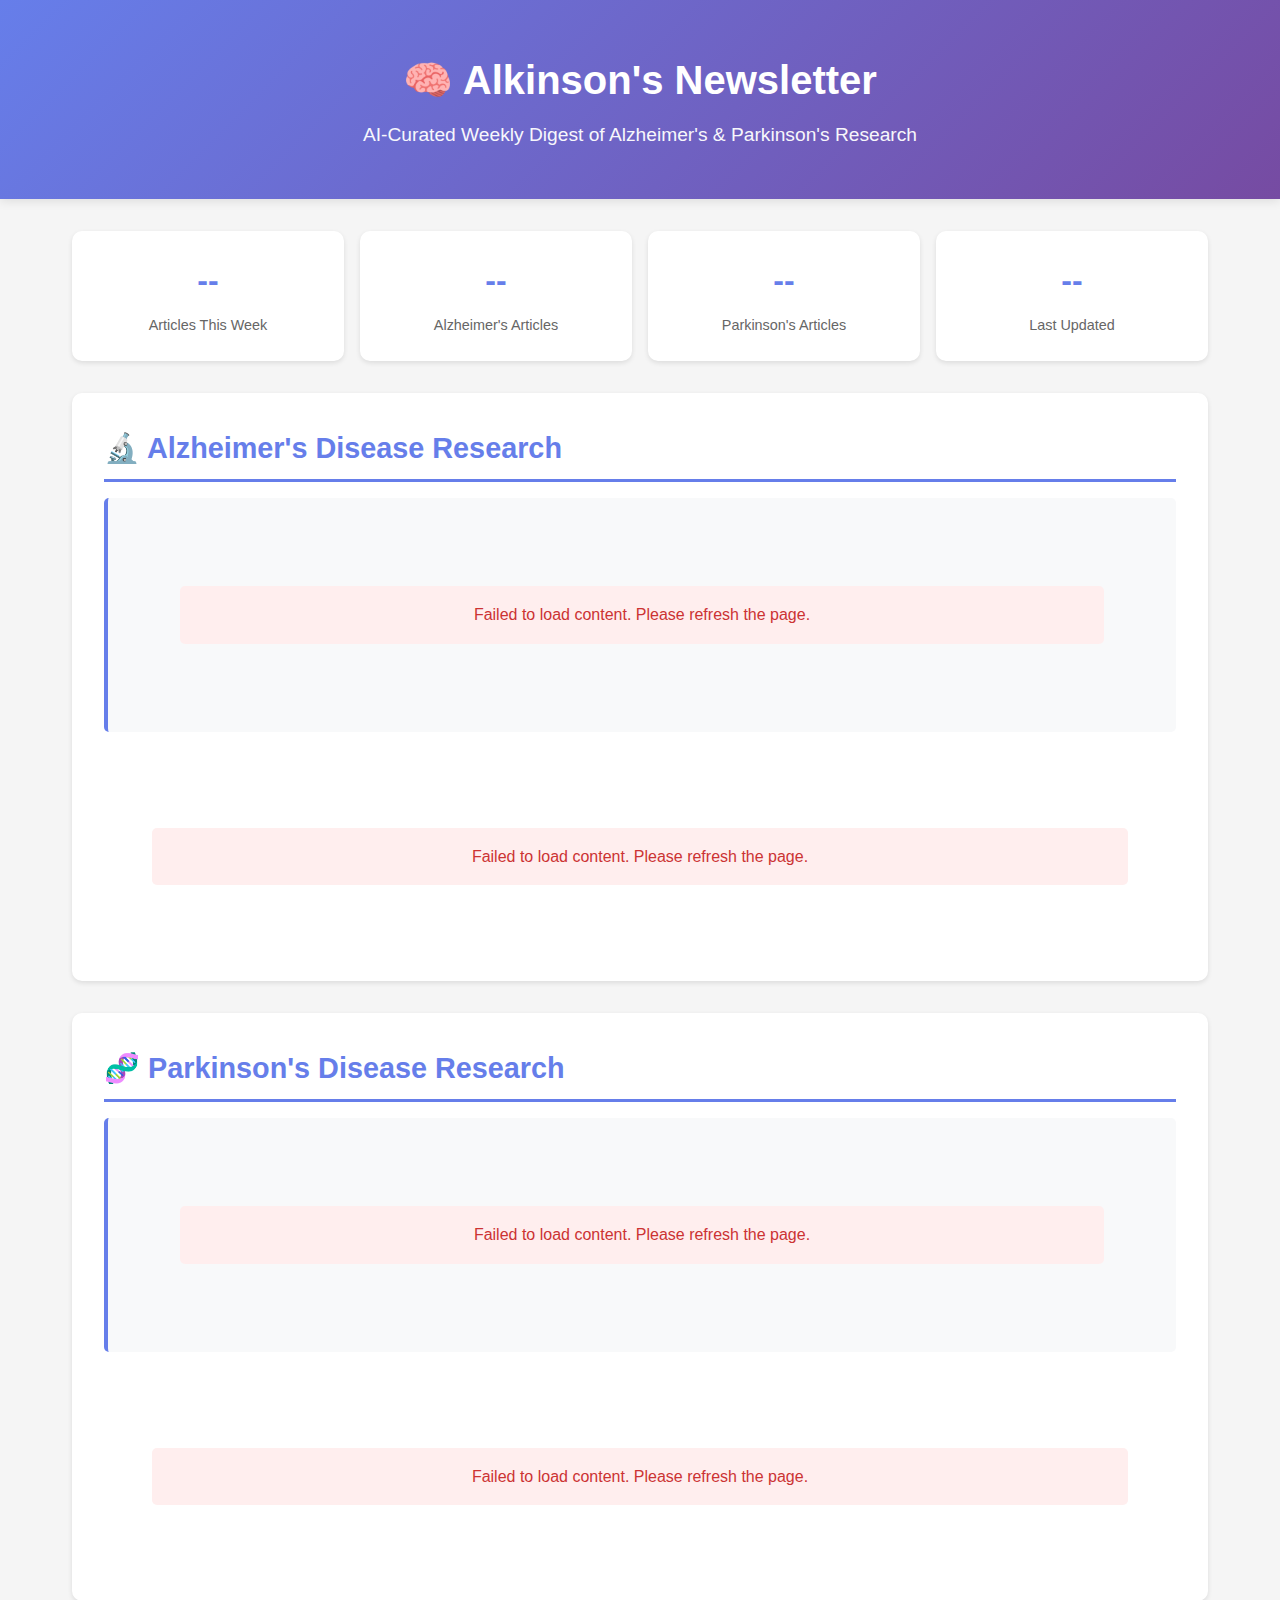
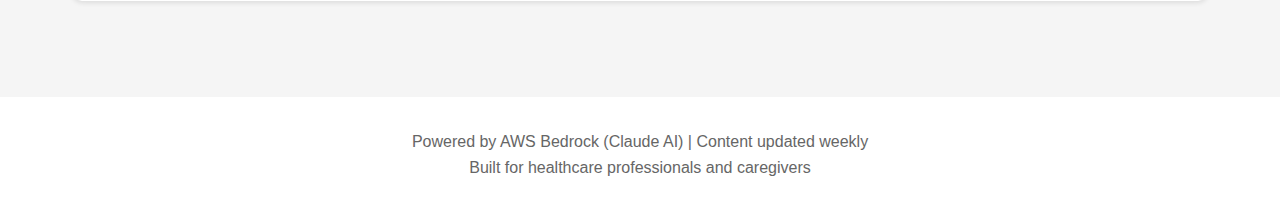
<file: website/index.html>
<!DOCTYPE html>
<html lang="en">
<head>
    <meta charset="UTF-8">
    <meta name="viewport" content="width=device-width, initial-scale=1.0">
    <title>Alkinson's Newsletter - AI-Curated Research Digest</title>
    <style>
        * {
            margin: 0;
            padding: 0;
            box-sizing: border-box;
        }

        body {
            font-family: -apple-system, BlinkMacSystemFont, 'Segoe UI', Roboto, Oxygen, Ubuntu, Cantarell, sans-serif;
            line-height: 1.6;
            color: #333;
            background: #f5f5f5;
        }

        header {
            background: linear-gradient(135deg, #667eea 0%, #764ba2 100%);
            color: white;
            padding: 3rem 2rem;
            text-align: center;
            box-shadow: 0 2px 10px rgba(0,0,0,0.1);
        }

        header h1 {
            font-size: 2.5rem;
            margin-bottom: 0.5rem;
            font-weight: 700;
        }

        header p {
            font-size: 1.2rem;
            opacity: 0.95;
        }

        .container {
            max-width: 1200px;
            margin: 0 auto;
            padding: 2rem;
        }

        .stats {
            display: grid;
            grid-template-columns: repeat(auto-fit, minmax(200px, 1fr));
            gap: 1rem;
            margin-bottom: 2rem;
        }

        .stat-card {
            background: white;
            padding: 1.5rem;
            border-radius: 10px;
            box-shadow: 0 2px 5px rgba(0,0,0,0.1);
            text-align: center;
        }

        .stat-card h3 {
            font-size: 2rem;
            color: #667eea;
            margin-bottom: 0.5rem;
        }

        .stat-card p {
            color: #666;
            font-size: 0.9rem;
        }

        .section {
            background: white;
            padding: 2rem;
            margin-bottom: 2rem;
            border-radius: 10px;
            box-shadow: 0 2px 5px rgba(0,0,0,0.1);
        }

        .section h2 {
            color: #667eea;
            margin-bottom: 1rem;
            font-size: 1.8rem;
            border-bottom: 3px solid #667eea;
            padding-bottom: 0.5rem;
        }

        .summary {
            background: #f8f9fa;
            padding: 1.5rem;
            border-left: 4px solid #667eea;
            margin-bottom: 2rem;
            border-radius: 5px;
        }

        .articles {
            display: grid;
            gap: 1.5rem;
        }

        .article {
            border: 1px solid #e0e0e0;
            padding: 1.5rem;
            border-radius: 8px;
            transition: transform 0.2s, box-shadow 0.2s;
        }

        .article:hover {
            transform: translateY(-2px);
            box-shadow: 0 4px 12px rgba(0,0,0,0.1);
        }

        .article h3 {
            color: #333;
            margin-bottom: 0.5rem;
            font-size: 1.3rem;
        }

        .article h3 a {
            color: #333;
            text-decoration: none;
        }

        .article h3 a:hover {
            color: #667eea;
        }

        .article-meta {
            color: #666;
            font-size: 0.9rem;
            margin-bottom: 1rem;
        }

        .article-meta span {
            margin-right: 1rem;
        }

        .article-summary {
            color: #555;
            line-height: 1.8;
        }

        .loading {
            text-align: center;
            padding: 3rem;
            color: #666;
        }

        .error {
            background: #fee;
            color: #c33;
            padding: 1rem;
            border-radius: 5px;
            margin: 1rem 0;
        }

        footer {
            text-align: center;
            padding: 2rem;
            color: #666;
            background: white;
            margin-top: 2rem;
        }

        @media (max-width: 768px) {
            header h1 {
                font-size: 2rem;
            }

            header p {
                font-size: 1rem;
            }

            .container {
                padding: 1rem;
            }

            .section {
                padding: 1.5rem;
            }
        }
    </style>
</head>
<body>
    <header>
        <h1>🧠 Alkinson's Newsletter</h1>
        <p>AI-Curated Weekly Digest of Alzheimer's & Parkinson's Research</p>
    </header>

    <div class="container">
        <div class="stats">
            <div class="stat-card">
                <h3 id="total-articles">--</h3>
                <p>Articles This Week</p>
            </div>
            <div class="stat-card">
                <h3 id="alzheimers-count">--</h3>
                <p>Alzheimer's Articles</p>
            </div>
            <div class="stat-card">
                <h3 id="parkinsons-count">--</h3>
                <p>Parkinson's Articles</p>
            </div>
            <div class="stat-card">
                <h3 id="generated-date">--</h3>
                <p>Last Updated</p>
            </div>
        </div>

        <!-- Alzheimer's Section -->
        <div class="section">
            <h2>🔬 Alzheimer's Disease Research</h2>
            <div class="summary" id="alzheimers-summary">
                <div class="loading">Loading summary...</div>
            </div>
            <div class="articles" id="alzheimers-articles">
                <div class="loading">Loading articles...</div>
            </div>
        </div>

        <!-- Parkinson's Section -->
        <div class="section">
            <h2>🧬 Parkinson's Disease Research</h2>
            <div class="summary" id="parkinsons-summary">
                <div class="loading">Loading summary...</div>
            </div>
            <div class="articles" id="parkinsons-articles">
                <div class="loading">Loading articles...</div>
            </div>
        </div>
    </div>

    <footer>
        <p>Powered by AWS Bedrock (Claude AI) | Content updated weekly</p>
        <p>Built for healthcare professionals and caregivers</p>
    </footer>

    <script>
        // Load the latest newsletter content
        async function loadNewsletter() {
            try {
                // Try to load the latest week's content from S3
                const response = await fetch('https://alkinson-newsletter-content-apse2.s3.ap-southeast-2.amazonaws.com/data/current-week.json');
                
                if (!response.ok) {
                    throw new Error('Failed to load newsletter content');
                }

                const data = await response.json();
                displayNewsletter(data);
            } catch (error) {
                console.error('Error loading newsletter:', error);
                document.querySelectorAll('.loading').forEach(el => {
                    el.innerHTML = '<div class="error">Failed to load content. Please refresh the page.</div>';
                });
            }
        }

        function displayNewsletter(data) {
            // Update stats
            document.getElementById('total-articles').textContent = data.total_articles_processed || '--';
            document.getElementById('alzheimers-count').textContent = data.alzheimers?.articles?.length || 0;
            document.getElementById('parkinsons-count').textContent = data.parkinsons?.articles?.length || 0;
            
            // Format date
            const date = new Date(data.generated_date);
            document.getElementById('generated-date').textContent = date.toLocaleDateString('en-US', { 
                month: 'short', 
                day: 'numeric' 
            });

            // Display Alzheimer's content
            if (data.alzheimers) {
                document.getElementById('alzheimers-summary').innerHTML = 
                    `<p>${data.alzheimers.summary}</p>`;
                
                const alzheimerArticlesHtml = data.alzheimers.articles
                    .map(article => createArticleHtml(article))
                    .join('');
                document.getElementById('alzheimers-articles').innerHTML = alzheimerArticlesHtml;
            }

            // Display Parkinson's content
            if (data.parkinsons) {
                document.getElementById('parkinsons-summary').innerHTML = 
                    `<p>${data.parkinsons.summary}</p>`;
                
                const parkinsonsArticlesHtml = data.parkinsons.articles
                    .map(article => createArticleHtml(article))
                    .join('');
                document.getElementById('parkinsons-articles').innerHTML = parkinsonsArticlesHtml;
            }
        }

        function createArticleHtml(article) {
            const date = new Date(article.published_date);
            const formattedDate = date.toLocaleDateString('en-US', { 
                month: 'short', 
                day: 'numeric',
                year: 'numeric'
            });

            return `
                <div class="article">
                    <h3><a href="${article.url}" target="_blank" rel="noopener">${article.title}</a></h3>
                    <div class="article-meta">
                        <span>📰 ${article.source}</span>
                        <span>📅 ${formattedDate}</span>
                    </div>
                    <div class="article-summary">${article.summary}</div>
                </div>
            `;
        }

        // Load content when page loads
        document.addEventListener('DOMContentLoaded', loadNewsletter);
    </script>
</body>
</html>
</file>
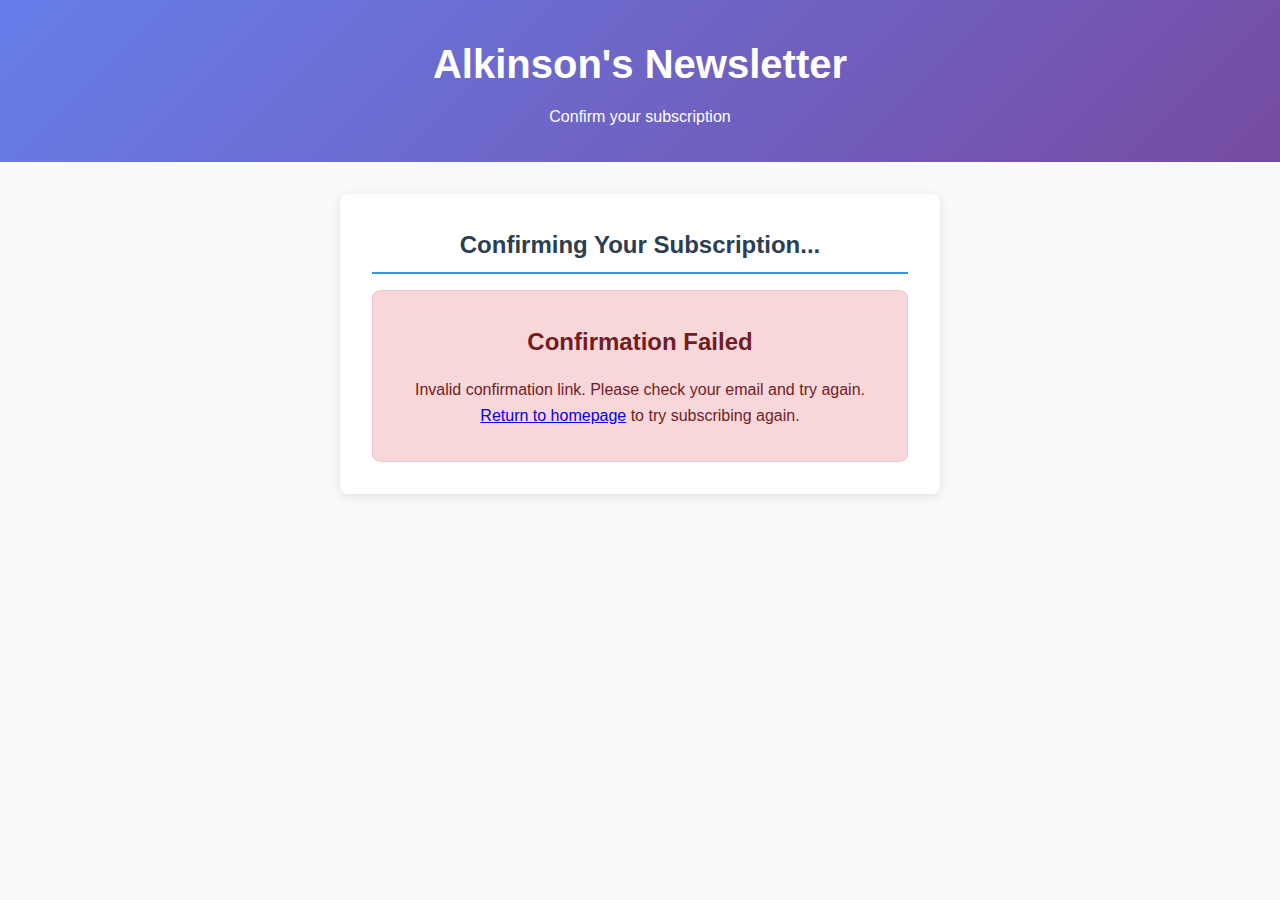
<file: website/confirm.html>
<!DOCTYPE html>
<html lang="en">
<head>
    <meta charset="UTF-8">
    <meta name="viewport" content="width=device-width, initial-scale=1.0">
    <title>Confirm Subscription - Alkinson's Newsletter</title>
    <link rel="stylesheet" href="assets/style.css">
</head>
<body>
    <header>
        <h1>Alkinson's Newsletter</h1>
        <p>Confirm your subscription</p>
    </header>
    
    <main>
        <section id="confirm-section">
            <h2>Confirming Your Subscription...</h2>
            <div id="loading-message">
                <p>Please wait while we confirm your subscription.</p>
            </div>
            
            <div id="success-message" style="display: none;">
                <h3>✓ Subscription Confirmed!</h3>
                <p>Thank you for confirming your subscription to Alkinson's Newsletter.</p>
                <p>You will now receive weekly updates about Alzheimer's and Parkinson's disease research.</p>
                <p><a href="index.html" class="button">Go to Homepage</a></p>
            </div>
            
            <div id="error-message" style="display: none;">
                <h3>Confirmation Failed</h3>
                <p id="error-text"></p>
                <p><a href="index.html">Return to homepage</a> to try subscribing again.</p>
            </div>
        </section>
    </main>
    
    <script>
        document.addEventListener('DOMContentLoaded', function() {
            const urlParams = new URLSearchParams(window.location.search);
            const email = urlParams.get('email');
            const token = urlParams.get('token');
            
            if (!email || !token) {
                showError('Invalid confirmation link. Please check your email and try again.');
                return;
            }
            
            confirmSubscription(email, token);
        });
        
        async function confirmSubscription(email, token) {
            try {
                const apiUrl = 'https://blhnosygd6.execute-api.ap-southeast-2.amazonaws.com/prod/api/confirm';
                
                const response = await fetch(`${apiUrl}?email=${encodeURIComponent(email)}&token=${encodeURIComponent(token)}`, {
                    method: 'GET',
                    headers: {
                        'Content-Type': 'application/json',
                    }
                });
                
                const data = await response.json();
                
                if (response.ok) {
                    showSuccess();
                } else {
                    showError(data.error || 'Confirmation failed. Please try again.');
                }
            } catch (error) {
                console.error('Confirmation error:', error);
                showError('Network error. Please check your connection and try again.');
            }
        }
        
        function showSuccess() {
            document.getElementById('loading-message').style.display = 'none';
            document.getElementById('success-message').style.display = 'block';
        }
        
        function showError(message) {
            document.getElementById('loading-message').style.display = 'none';
            document.getElementById('error-message').style.display = 'block';
            document.getElementById('error-text').textContent = message;
        }
    </script>
    
    <style>
        #confirm-section {
            text-align: center;
            padding: 2rem;
            max-width: 600px;
            margin: 0 auto;
        }
        
        #loading-message {
            padding: 2rem;
            background-color: #f0f0f0;
            border-radius: 8px;
            margin: 2rem 0;
        }
        
        #success-message {
            padding: 2rem;
            background-color: #d4edda;
            border: 1px solid #c3e6cb;
            border-radius: 8px;
            color: #155724;
        }
        
        #success-message h3 {
            color: #155724;
            font-size: 1.5rem;
            margin-bottom: 1rem;
        }
        
        #error-message {
            padding: 2rem;
            background-color: #f8d7da;
            border: 1px solid #f5c6cb;
            border-radius: 8px;
            color: #721c24;
        }
        
        #error-message h3 {
            color: #721c24;
            font-size: 1.5rem;
            margin-bottom: 1rem;
        }
        
        .button {
            display: inline-block;
            padding: 10px 20px;
            background-color: #4CAF50;
            color: white;
            text-decoration: none;
            border-radius: 5px;
            margin-top: 1rem;
        }
        
        .button:hover {
            background-color: #45a049;
        }
    </style>
</body>
</html>
</file>
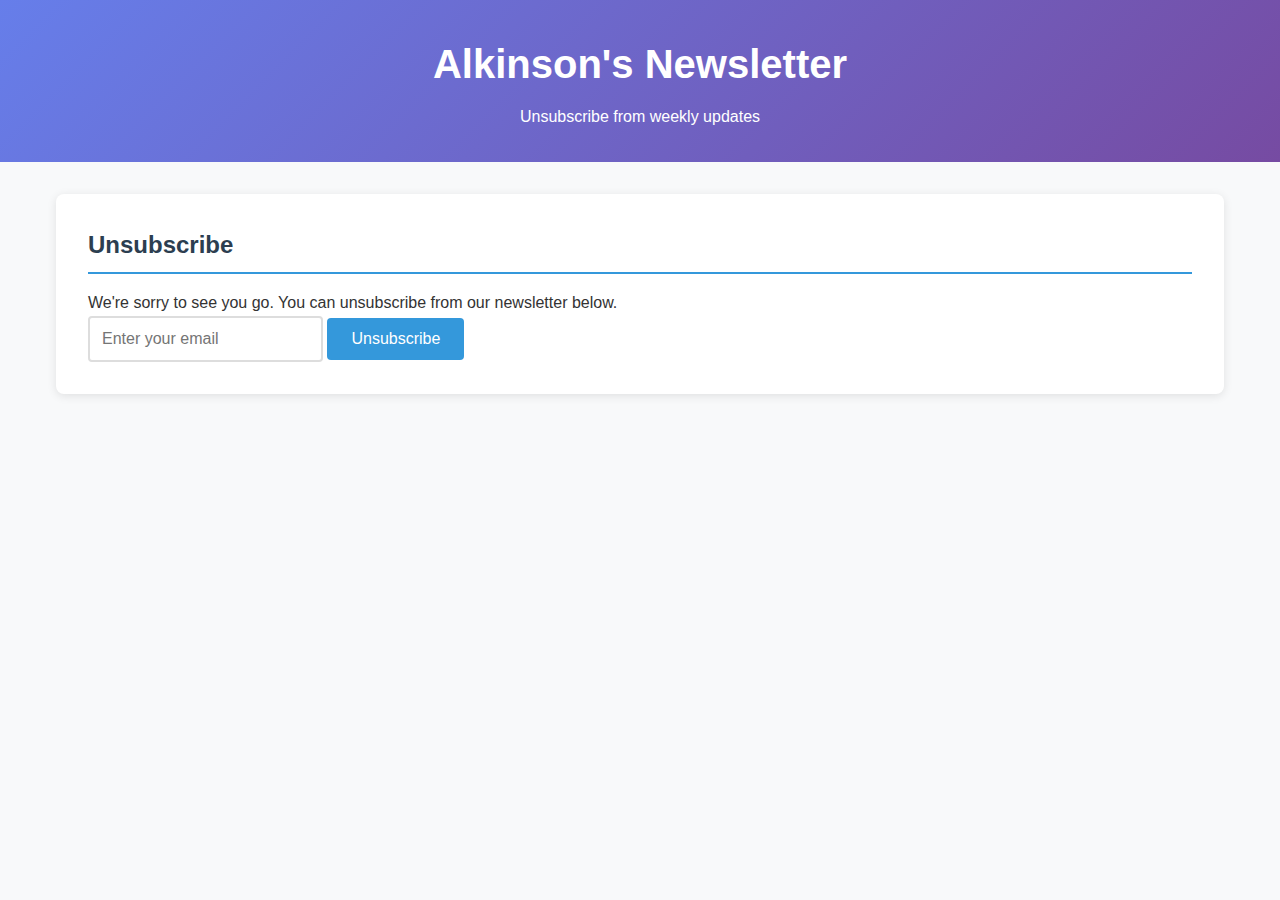
<file: website/unsubscribe.html>
<!DOCTYPE html>
<html lang="en">
<head>
    <meta charset="UTF-8">
    <meta name="viewport" content="width=device-width, initial-scale=1.0">
    <title>Unsubscribe - Alkinson's Newsletter</title>
    <link rel="stylesheet" href="assets/style.css">
</head>
<body>
    <header>
        <h1>Alkinson's Newsletter</h1>
        <p>Unsubscribe from weekly updates</p>
    </header>
    
    <main>
        <section id="unsubscribe-section">
            <h2>Unsubscribe</h2>
            <p>We're sorry to see you go. You can unsubscribe from our newsletter below.</p>
            
            <form id="unsubscribe-form">
                <input type="email" id="email" placeholder="Enter your email" required>
                <button type="submit">Unsubscribe</button>
            </form>
            
            <div id="unsubscribe-message"></div>
            
            <div id="success-message" style="display: none;">
                <h3>Successfully Unsubscribed</h3>
                <p>You have been successfully unsubscribed from Alkinson's Newsletter.</p>
                <p>You will no longer receive weekly updates.</p>
                <p><a href="index.html">Return to homepage</a> if you'd like to subscribe again in the future.</p>
            </div>
        </section>
    </main>
    
    <script>
        document.addEventListener('DOMContentLoaded', function() {
            // Check if email and token are in URL parameters
            const urlParams = new URLSearchParams(window.location.search);
            const email = urlParams.get('email');
            const token = urlParams.get('token');
            
            if (email && token) {
                // Auto-unsubscribe with token
                autoUnsubscribe(email, token);
            } else {
                // Show manual unsubscribe form
                setupUnsubscribeForm();
            }
        });
        
        async function autoUnsubscribe(email, token) {
            try {
                const response = await fetch('https://blhnosygd6.execute-api.ap-southeast-2.amazonaws.com/prod/api/unsubscribe', {
                    method: 'POST',
                    headers: {
                        'Content-Type': 'application/json',
                    },
                    body: JSON.stringify({ email: email, token: token })
                });
                
                if (response.ok) {
                    document.getElementById('unsubscribe-section').style.display = 'none';
                    document.getElementById('success-message').style.display = 'block';
                } else {
                    document.getElementById('unsubscribe-message').innerHTML = 
                        '<p style="color: red;">Unsubscribe failed. Please try the manual form below.</p>';
                }
            } catch (error) {
                document.getElementById('unsubscribe-message').innerHTML = 
                    '<p style="color: red;">Network error. Please try the manual form below.</p>';
            }
        }
        
        function setupUnsubscribeForm() {
            const form = document.getElementById('unsubscribe-form');
            form.addEventListener('submit', async function(e) {
                e.preventDefault();
                
                const email = document.getElementById('email').value;
                const messageDiv = document.getElementById('unsubscribe-message');
                
                try {
                    const response = await fetch('https://blhnosygd6.execute-api.ap-southeast-2.amazonaws.com/prod/api/unsubscribe', {
                        method: 'POST',
                        headers: {
                            'Content-Type': 'application/json',
                        },
                        body: JSON.stringify({ email: email })
                    });
                    
                    if (response.ok) {
                        document.getElementById('unsubscribe-section').style.display = 'none';
                        document.getElementById('success-message').style.display = 'block';
                    } else {
                        messageDiv.innerHTML = '<p style="color: red;">Unsubscribe failed. Please check your email address.</p>';
                    }
                } catch (error) {
                    messageDiv.innerHTML = '<p style="color: red;">Network error. Please try again.</p>';
                }
            });
        }
    </script>
</body>
</html>
</file>
<file: website/assets/style.css>
/* Alkinson's Newsletter Styles */
* {
    margin: 0;
    padding: 0;
    box-sizing: border-box;
}

body {
    font-family: -apple-system, BlinkMacSystemFont, 'Segoe UI', Roboto, sans-serif;
    line-height: 1.6;
    color: #333;
    background-color: #f8f9fa;
}

header {
    background: linear-gradient(135deg, #667eea 0%, #764ba2 100%);
    color: white;
    text-align: center;
    padding: 2rem 1rem;
}

header h1 {
    font-size: 2.5rem;
    margin-bottom: 0.5rem;
}

main {
    max-width: 1200px;
    margin: 0 auto;
    padding: 2rem 1rem;
}

section {
    background: white;
    margin-bottom: 2rem;
    padding: 2rem;
    border-radius: 8px;
    box-shadow: 0 2px 10px rgba(0,0,0,0.1);
}

h2 {
    color: #2c3e50;
    margin-bottom: 1rem;
    border-bottom: 2px solid #3498db;
    padding-bottom: 0.5rem;
}

#subscribe-form {
    display: flex;
    gap: 1rem;
    margin-bottom: 1rem;
}

#email {
    flex: 1;
    padding: 0.75rem;
    border: 2px solid #ddd;
    border-radius: 4px;
    font-size: 1rem;
}

button {
    background: #3498db;
    color: white;
    border: none;
    padding: 0.75rem 1.5rem;
    border-radius: 4px;
    cursor: pointer;
    font-size: 1rem;
    transition: background 0.3s;
}

button:hover {
    background: #2980b9;
}

@media (max-width: 768px) {
    #subscribe-form {
        flex-direction: column;
    }
    
    header h1 {
        font-size: 2rem;
    }
}
</file>
